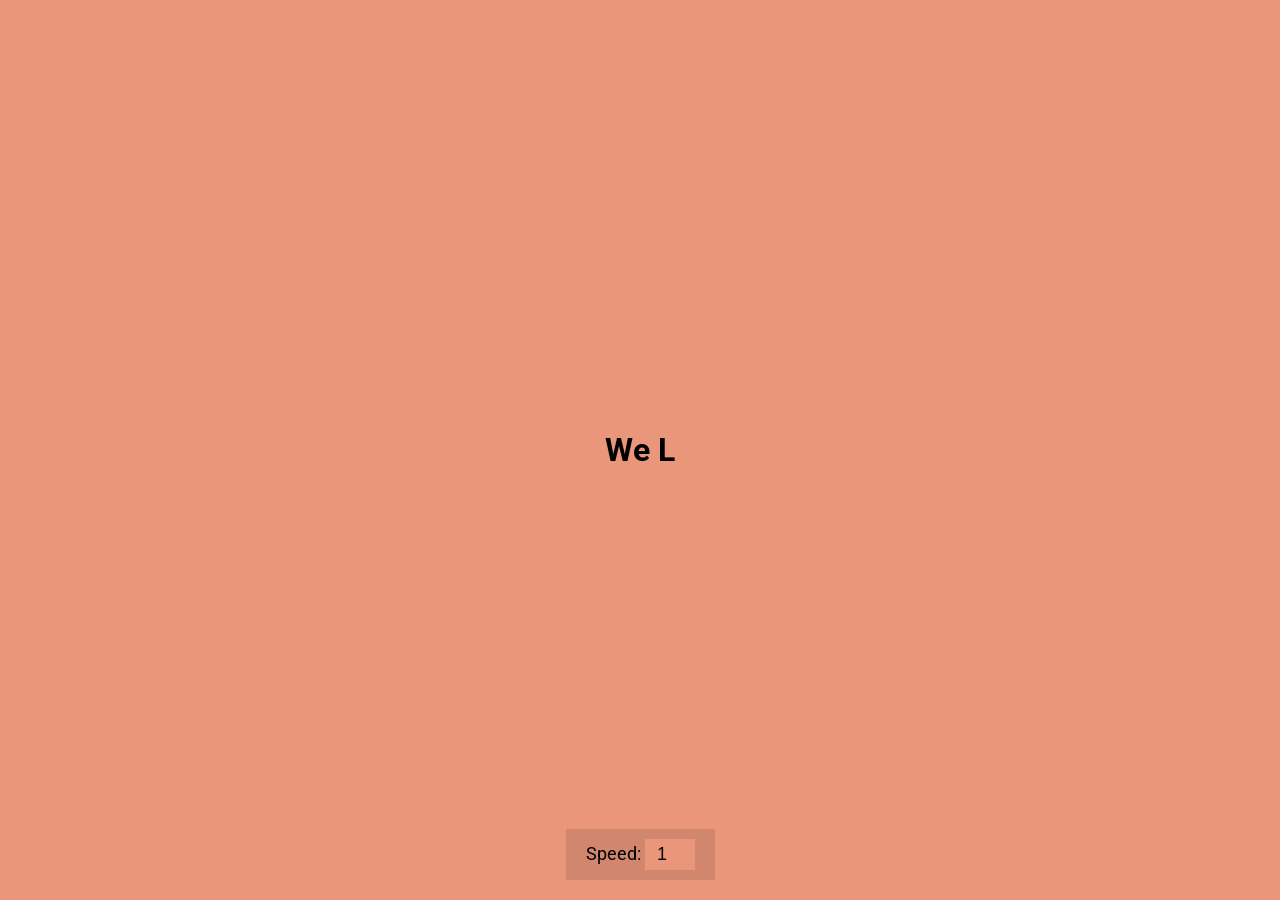
<file: Auto Text Effect/index.html>
<!DOCTYPE html>
<html lang="en">
<head>
    <meta charset="UTF-8">
    <meta name="viewport" content="width=device-width, initial-scale=1.0">
    <link rel="stylesheet" href="estilo.css">
    <title>Auto Text Effect</title>
</head>
<body>
    <h1 id="text">starting...</h1>

    <div>
        <label for="speed">Speed:</label>
        <input type="number" name="speed" id="speed" value="1" min="1" max="10" step="1">
    </div>
    
    <script src="main.js"></script>
</body>
</html>
</file>
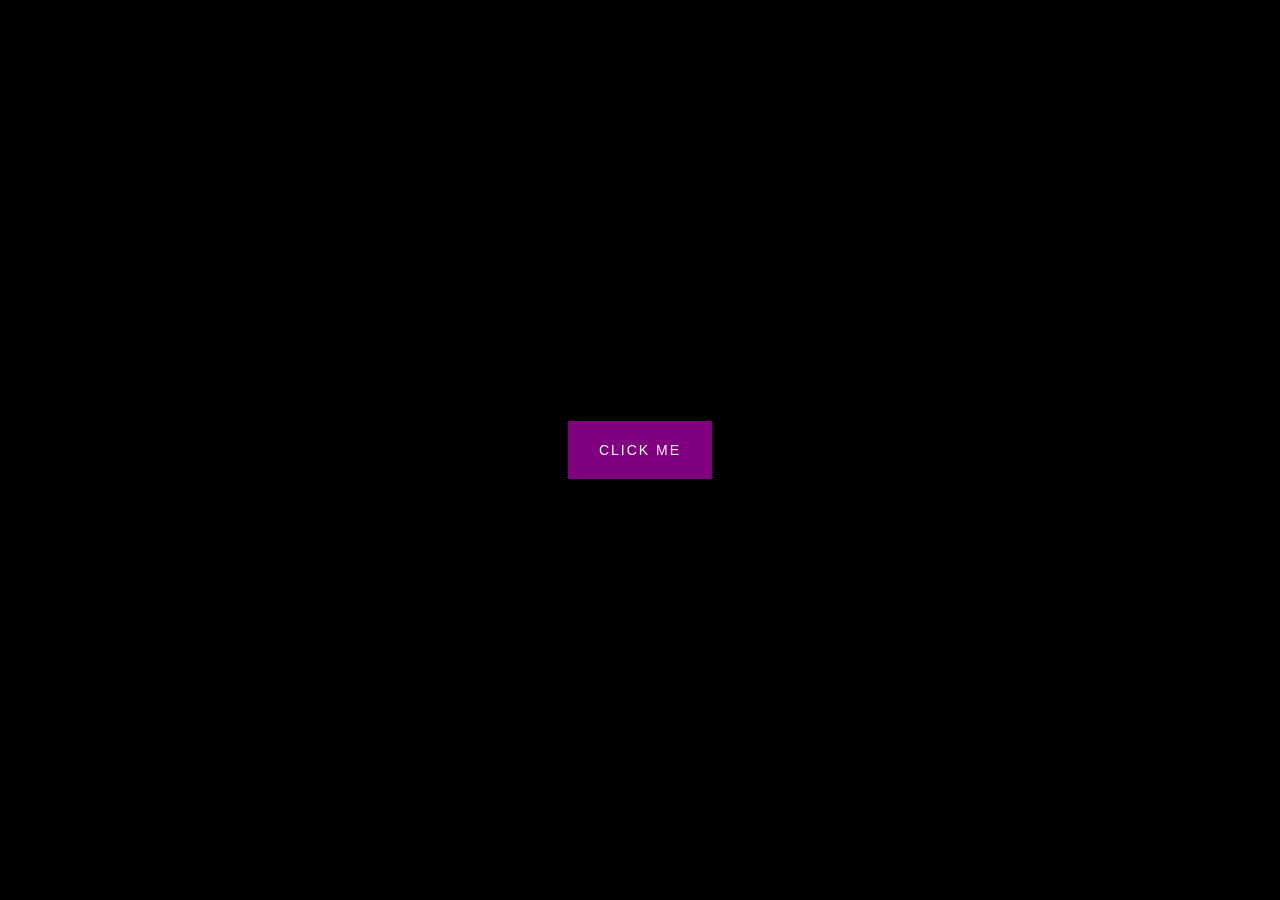
<file: button ripple effect/index.html>
<!DOCTYPE html>
<html lang="en">
<head>
    <meta charset="UTF-8">
    <meta name="viewport" content="width=device-width, initial-scale=1.0">
    <link rel="stylesheet" href="estilo.css">
    <title>button ripple effect</title>
</head>
<body>
    <button class="ripple">Click Me</button>
    <script src="main.js"></script>
</body>
</html>
</file>
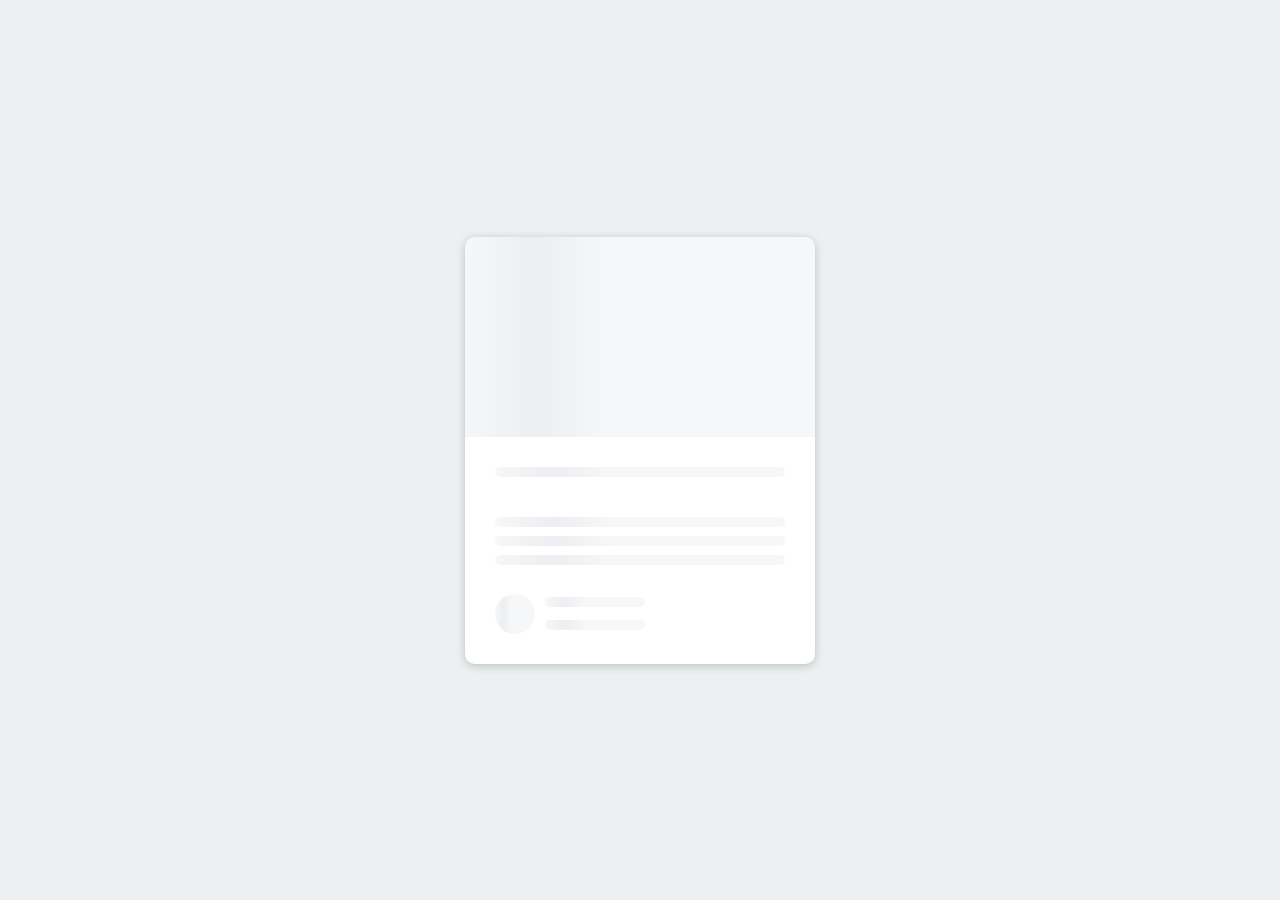
<file: content-placeholder/index.html>
<!DOCTYPE html>
<html lang="en">
<head>
    <meta charset="UTF-8">
    <meta name="viewport" content="width=device-width, initial-scale=1.0">
    <link rel="stylesheet" href="estilo.css">
    <title>content placeholder</title>
</head>
<body>

    <div class="card">
        <div class="card-header animated-bg" id="header">&nbsp;</div>
  
        <div class="card-content">
          <h3 class="card-title animated-bg animated-bg-text" id="title">
            &nbsp;
          </h3>
          <p class="card-excerpt" id="excerpt">
            &nbsp;
            <span class="animated-bg animated-bg-text">&nbsp;</span>
            <span class="animated-bg animated-bg-text">&nbsp;</span>
            <span class="animated-bg animated-bg-text">&nbsp;</span>
          </p>
          <div class="author">
            <div class="profile-img animated-bg" id="profile_img">&nbsp;</div>
            <div class="author-info">
              <strong class="animated-bg animated-bg-text" id="name"
                >&nbsp;</strong
              >
              <small class="animated-bg animated-bg-text" id="date">&nbsp;</small>
            </div>
          </div>
        </div>
      </div>

    <script src="main.js"></script>
</body>
</html>
</file>
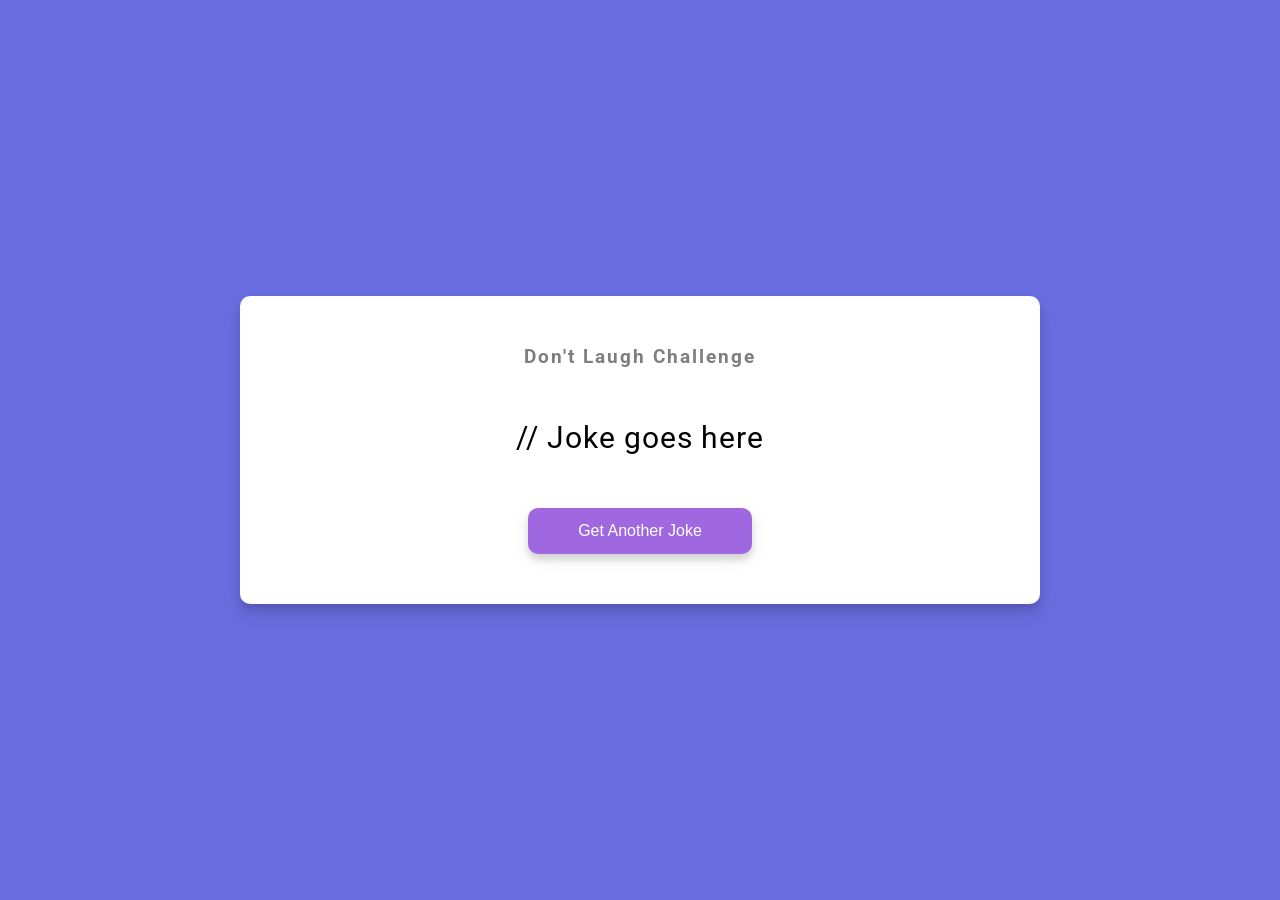
<file: Dad joles/index.html>
<!DOCTYPE html>
<html lang="en">
<head>
    <meta charset="UTF-8">
    <meta name="viewport" content="width=device-width, initial-scale=1.0">
    <link rel="stylesheet" href="estilo.css">
    <title>Dad Jokes</title>
</head>
<body>
    <div class="container">
        <h3>Don't Laugh Challenge</h3>
        <div id="joke" class="joke">// Joke goes here</div>
        <button id="jokeBtn" class="btn">Get Another Joke</button>
    </div>

    <script src="scrip.js"></script>
</body>
</html>
</file>
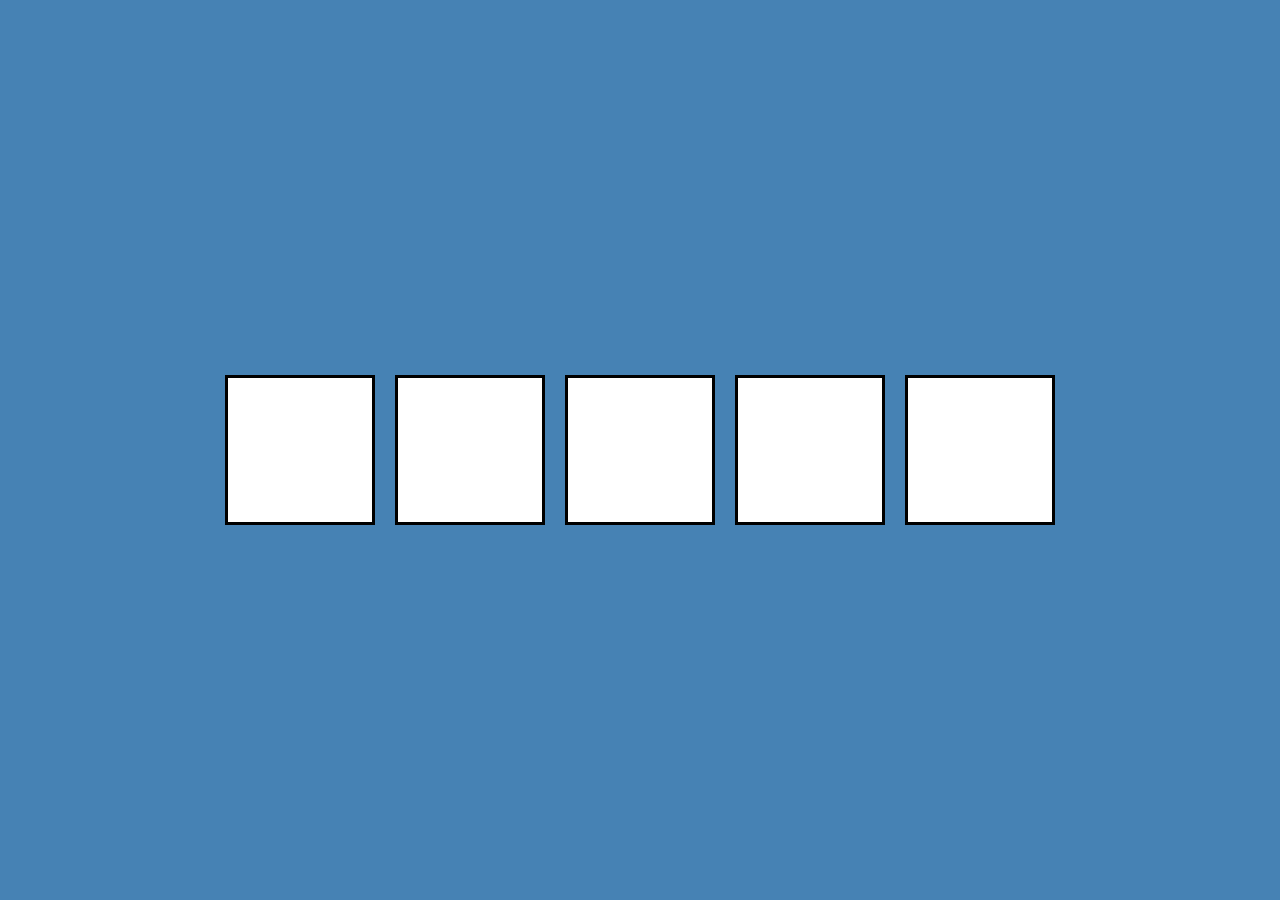
<file: draq-n-drop/index.html>
<!DOCTYPE html>
<html lang="en">
<head>
    <meta charset="UTF-8">
    <meta name="viewport" content="width=device-width, initial-scale=1.0">
    <link rel="stylesheet" href="estilo.css">
    <title>Draq N Dop</title>
</head>
<body>
    <div class="empty">
        <div class="fill" draggable="true"></div>
    </div>
    <div class="empty"></div>
    <div class="empty"></div>
    <div class="empty"></div>
    <div class="empty"></div>
    <script src="main.js"></script>
</body>
</html>
</file>
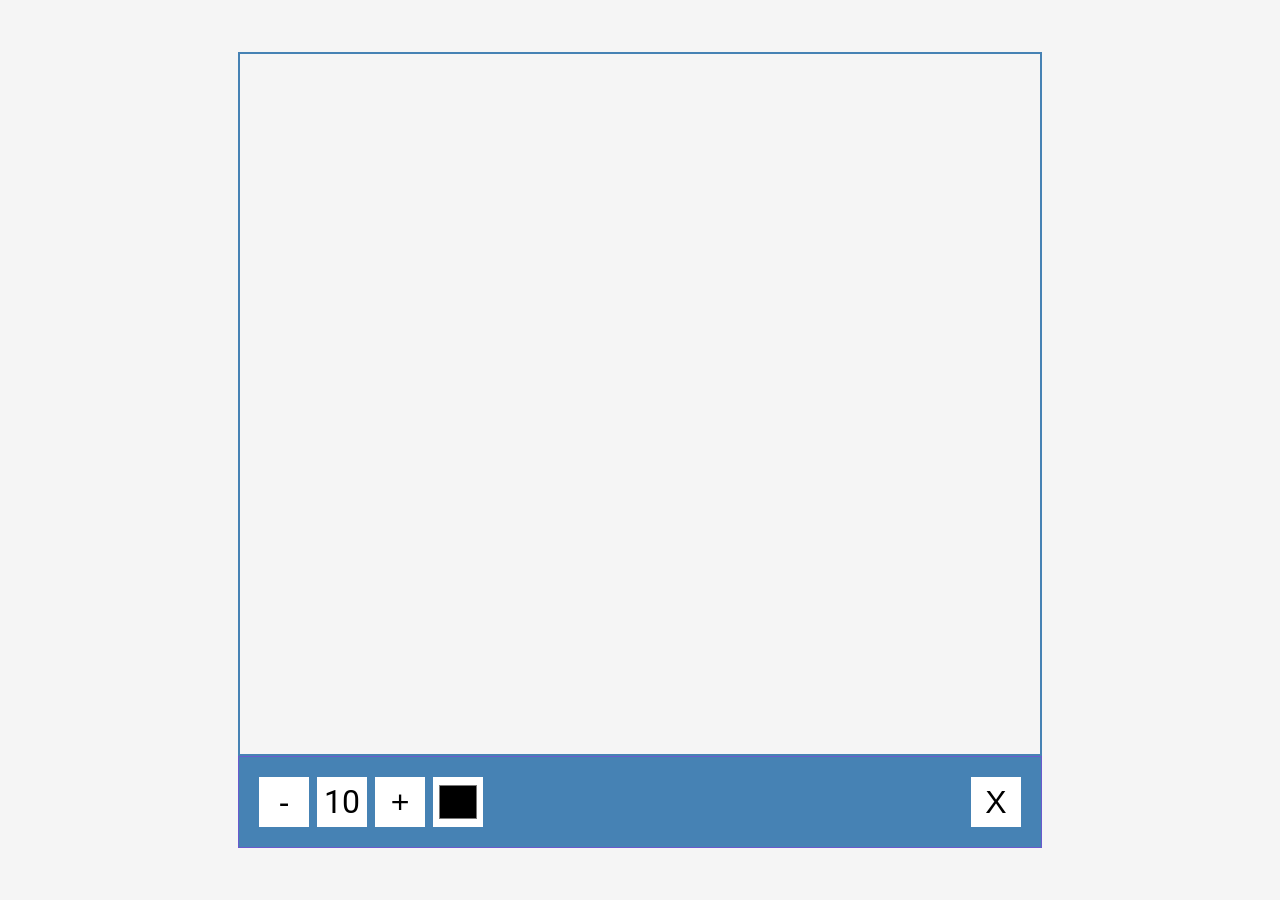
<file: drawing app/index.html>
<!DOCTYPE html>
<html lang="en">
<head>
    <meta charset="UTF-8">
    <meta name="viewport" content="width=device-width, initial-scale=1.0">
    <link rel="stylesheet" href="estilo.css">
    <title>drawing app</title>
</head>
<body>
    <canvas id="canvas" width="800px" height="700px"></canvas>
    <div class="toolbox">
        <button id="decrease">-</button>
        <span id="size">10</span>
        <button id="increase">+</button>
        <input type="color" id="color">
        <button id="clear">X</button>
    </div>
    <script src="main.js"></script>
</body>
</html>
</file>
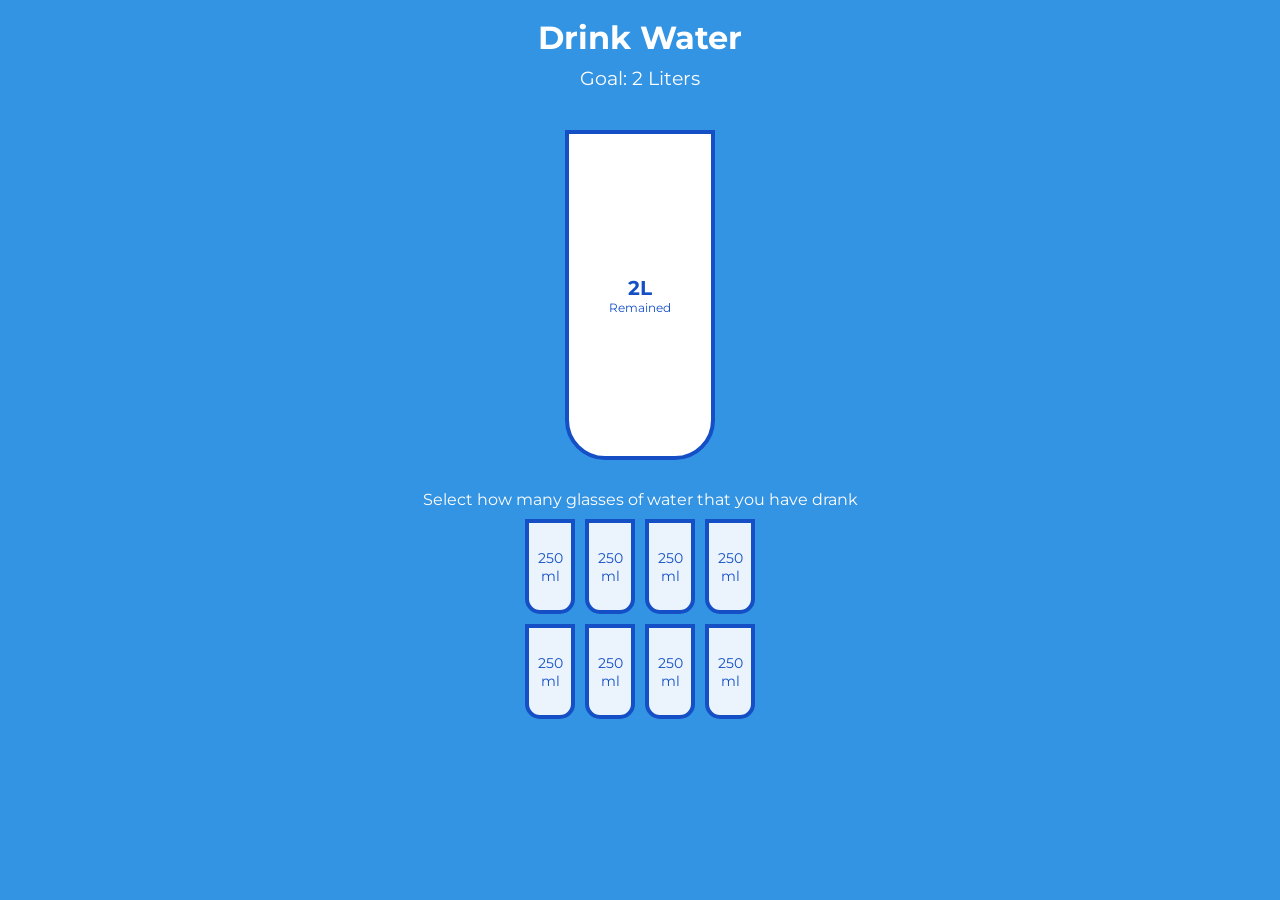
<file: drink water/index.html>
<!DOCTYPE html>
<html lang="en">
<head>
    <meta charset="UTF-8">
    <meta name="viewport" content="width=device-width, initial-scale=1.0">
    <link rel="stylesheet" href="estilo.css">
    <title>Dark Water</title>
</head>
<body>
    <h1>Drink Water</h1>
    <h3>Goal: 2 Liters</h3>

    <div class="cup">
      <div class="remained" id="remained">
        <span id="liters"></span>
        <small>Remained</small>
      </div>

      <div class="percentage" id="percentage"></div>
    </div>

    <p class="text">Select how many glasses of water that you have drank</p>

    <div class="cups">
      <div class="cup cup-small">250 ml</div>
      <div class="cup cup-small">250 ml</div>
      <div class="cup cup-small">250 ml</div>
      <div class="cup cup-small">250 ml</div>
      <div class="cup cup-small">250 ml</div>
      <div class="cup cup-small">250 ml</div>
      <div class="cup cup-small">250 ml</div>
      <div class="cup cup-small">250 ml</div>
    </div>

    <script src="main.js"></script>
</body>
</html>
</file>
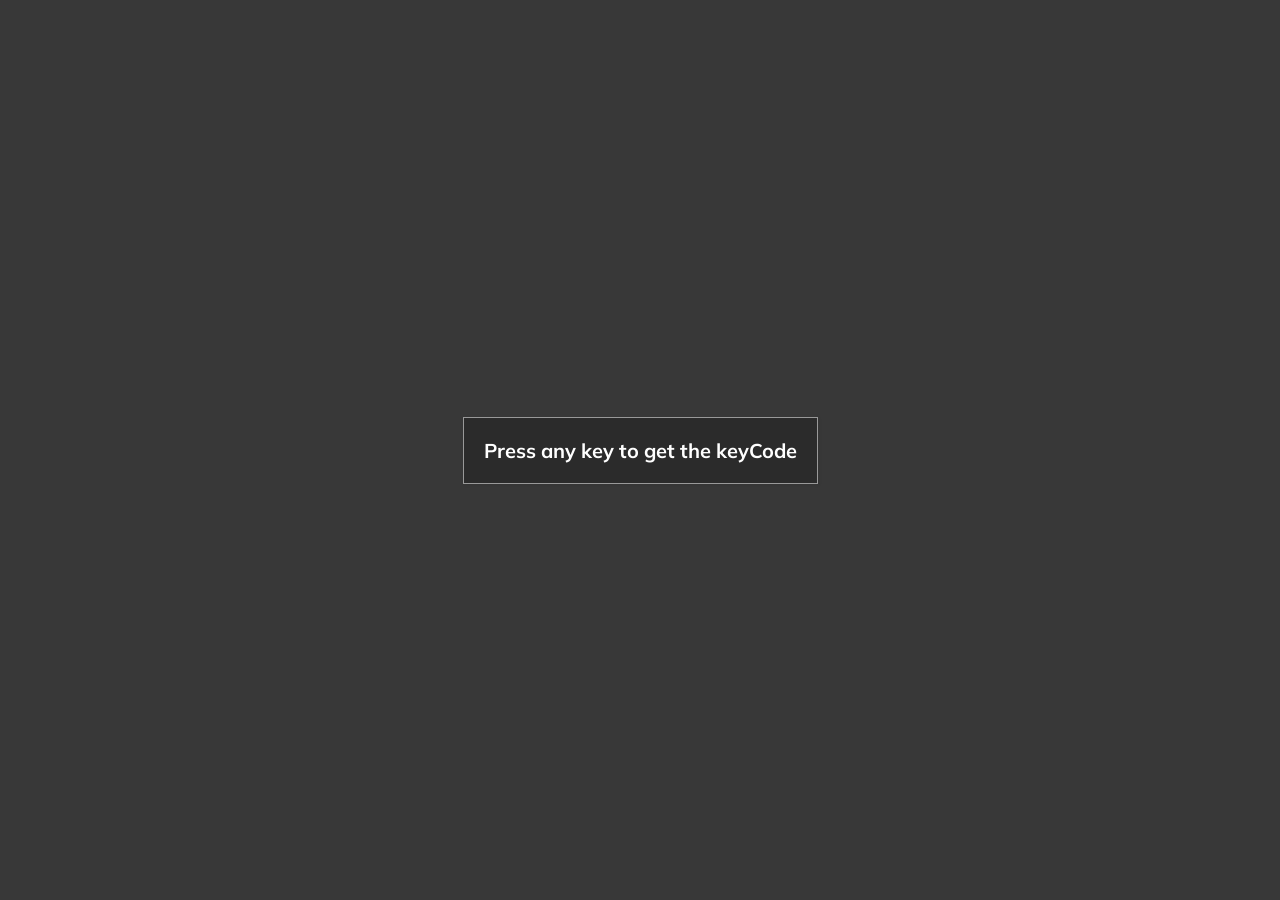
<file: Event Keycode/index.html>
<!DOCTYPE html>
<html lang="en">
<head>
    <meta charset="UTF-8">
    <meta name="viewport" content="width=device-width, initial-scale=1.0">
    <link rel="stylesheet" href="estilo.css">
    <title>Event Keycode</title>
</head>
<body>
    <div id="insert">
    <div class="key">
        Press any key to get the keyCode
    </div>
    </div>
    <script src="main.js"></script>
</body>
</html>
</file>
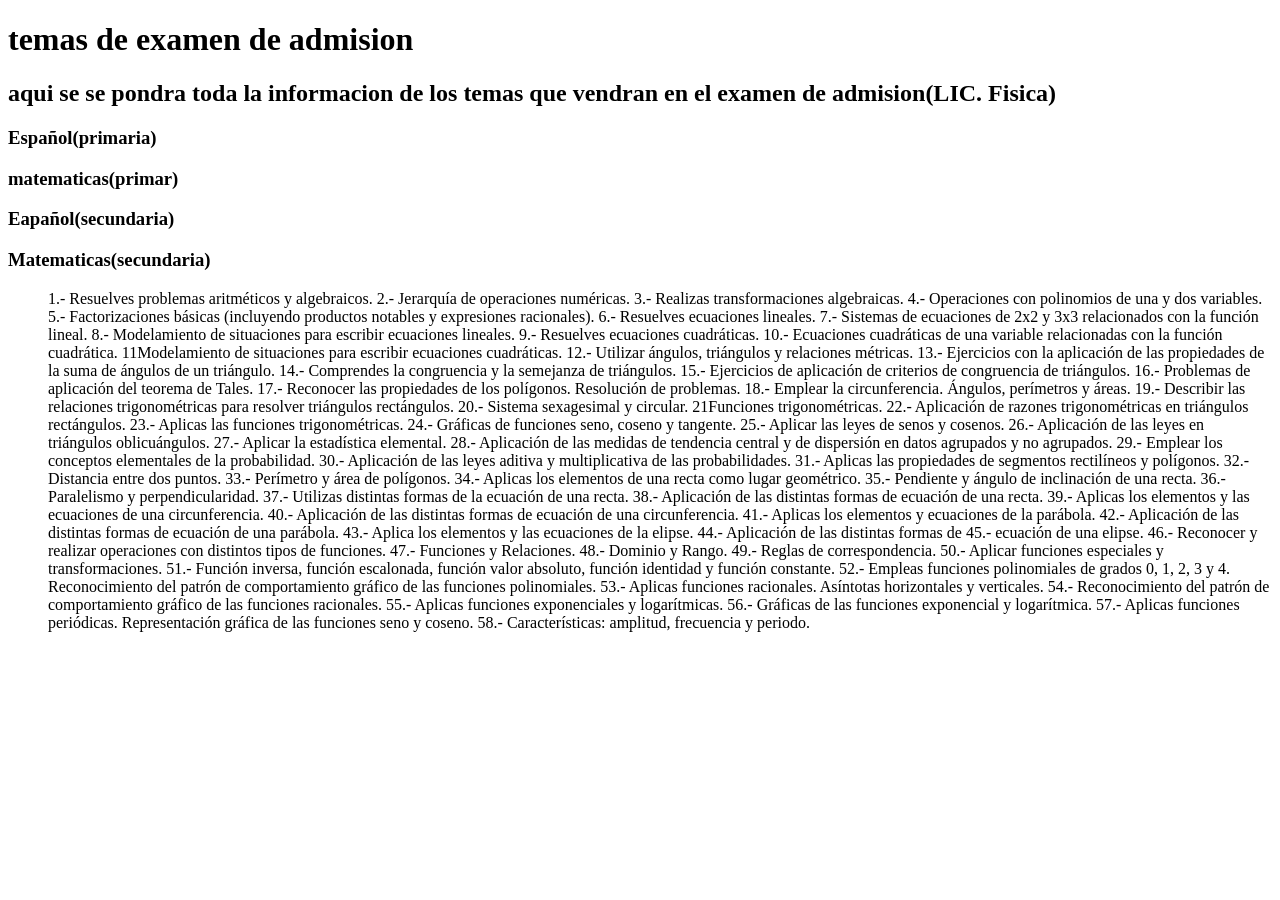
<file: examen/index.html>
<!DOCTYPE html>
<html lang="es">
<head>
    <meta charset="UTF-8">
    <meta name="viewport" content="width=device-width, initial-scale=1.0">
    <title>examen de admision</title>
</head>
<body><div class="container">
    <div class="title">
        <h1>temas de examen de admision</h1>
    </div>
    <div class="info">
        <h2>aqui se se pondra toda la informacion de los temas que vendran en el examen de admision(LIC. Fisica)</h2>
        <div class="primaria">
            <div class="español">
                <h3>Español(primaria)</h3>
            <div class="matematicas">
                <h3>matematicas(primar)</h3>
            </div>
        </div>
        <div class="secundaria">
            <div class="español">
                <h3>Eapañol(secundaria)</h3>            
                </div>
            <div class="matematicas">
                <h3>Matematicas(secundaria)</h3>            
                </div>
            <div class="ciencias-naturales">
                
            </div>
            <div class="ciencias-socales">
                
            </div>
            
        </div>
        
        <div class="especialidad">
            <div class="matematicas-calculo">
                <ul>
                    1.- Resuelves problemas aritméticos y algebraicos.                                                                                       
                    2.- Jerarquía de operaciones numéricas.
                    3.- Realizas transformaciones algebraicas. 
                    4.- Operaciones con polinomios de una y dos                      variables.
                    5.- Factorizaciones básicas (incluyendo productos notables y expresiones racionales).
                    6.- Resuelves ecuaciones lineales.                                                                                                                         
                    7.- Sistemas de ecuaciones de 2x2 y 3x3 relacionados con la función lineal.                                           
                    8.- Modelamiento de situaciones para escribir ecuaciones lineales.
                    9.- Resuelves ecuaciones cuadráticas.                                             
                    10.- Ecuaciones cuadráticas de una variable relacionadas con la función cuadrática.                                                                                                                                                                               11Modelamiento de situaciones para escribir ecuaciones cuadráticas.
                    12.- Utilizar ángulos, triángulos y relaciones métricas.    
                    13.- Ejercicios con la aplicación de las propiedades de la suma de ángulos de un triángulo.
                    14.- Comprendes la congruencia y la semejanza de triángulos.                         
                    15.- Ejercicios de aplicación de criterios de congruencia de triángulos.  
                    16.- Problemas de aplicación del teorema de Tales.
                    17.- Reconocer las propiedades de los polígonos. Resolución de problemas.
                    18.- Emplear la circunferencia. Ángulos, perímetros y áreas.
                    19.- Describir las relaciones trigonométricas para resolver triángulos rectángulos.                   
                    20.- Sistema sexagesimal y circular.                                                                                                                                                       21Funciones trigonométricas.                                                                                     
                    22.- Aplicación de razones trigonométricas en triángulos rectángulos.
                    23.- Aplicas las funciones trigonométricas.                                                                                         
                    24.- Gráficas de funciones seno, coseno y tangente.
                    25.- Aplicar las leyes de senos y cosenos.                                                                             
                    26.- Aplicación de las leyes en triángulos oblicuángulos.
                    27.- Aplicar la estadística elemental.                                                 
                    28.- Aplicación de las medidas de tendencia central y de dispersión en datos agrupados y no agrupados.
                    29.- Emplear los conceptos elementales de la probabilidad.                                       
                    30.- Aplicación de las leyes aditiva y multiplicativa de las probabilidades.
                    31.- Aplicas las propiedades de segmentos rectilíneos y polígonos.                          
                    32.- Distancia entre dos puntos.
                    33.- Perímetro y área de polígonos.
                    34.- Aplicas los elementos de una recta como lugar geométrico.                                                             
                    35.- Pendiente y ángulo de inclinación de una recta.                                                                                  
                    36.- Paralelismo y perpendicularidad.                                                                                      
                    37.- Utilizas distintas formas de la ecuación de una recta.                                                                          
                    38.- Aplicación de las distintas formas de ecuación de una recta.
                    39.- Aplicas los elementos y las ecuaciones de una circunferencia.                                            
                    40.- Aplicación de las distintas formas de ecuación de una circunferencia.
                    41.- Aplicas los elementos y ecuaciones de la parábola.                                                                              
                    42.- Aplicación de las distintas formas de ecuación de una parábola.
                    43.- Aplica los elementos y las ecuaciones de la elipse. 
                    44.- Aplicación de las distintas formas de
                    45.- ecuación de una elipse.
                    46.- Reconocer y realizar operaciones con distintos tipos de funciones. 
                    47.- Funciones y Relaciones.
                    48.- Dominio y Rango. 
                    49.- Reglas de correspondencia.
                    50.- Aplicar funciones especiales y transformaciones. 
                    51.- Función inversa, función escalonada, función valor absoluto, función identidad y función constante.
                    52.- Empleas funciones polinomiales de grados 0, 1, 2, 3 y 4. Reconocimiento del patrón de comportamiento gráfico de las funciones polinomiales.
                    53.- Aplicas funciones racionales. Asíntotas horizontales y verticales. 
                    54.- Reconocimiento del patrón de comportamiento gráfico de las funciones racionales.
                    55.- Aplicas funciones exponenciales y logarítmicas. 
                    56.- Gráficas de las funciones exponencial y logarítmica.
                    57.- Aplicas funciones periódicas. Representación gráfica de las funciones seno y coseno.
                    58.- Características: amplitud, frecuencia y periodo.

                </ul>
            </div>
            <div class="fisica">
                
            </div>
            <div class="quimica">
                
            </div>
        </div>
    </div>
</div>
</div>
</body>
</html>
</file>
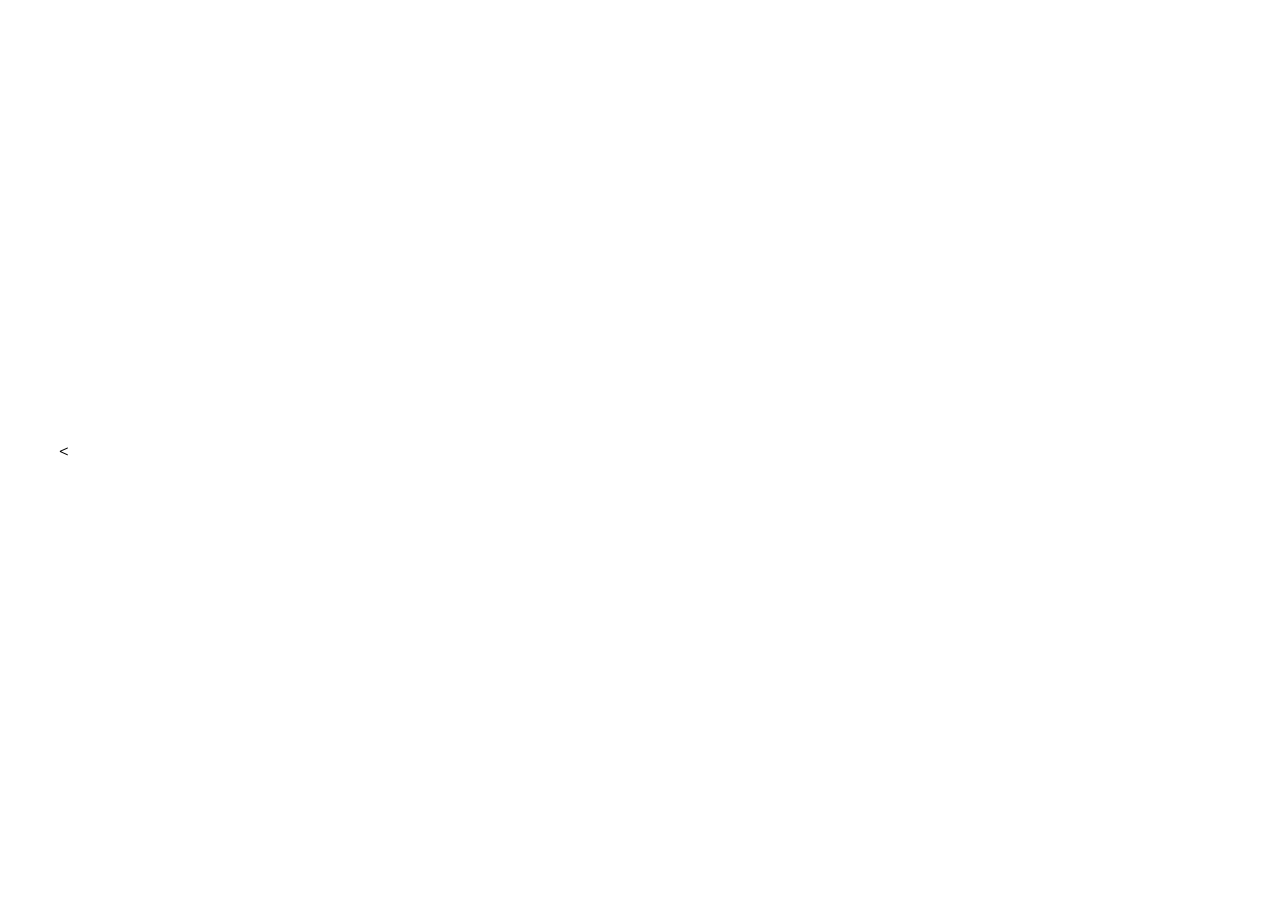
<file: expanding-cards/index.html>
<!DOCTYPE html>
<html lang="en">
<head>
    <meta charset="UTF-8">
    <meta name="viewport" content="width=device-width, initial-scale=1.0">
    <link rel="stylesheet" href="estilo.css">
    <title>Expanding Cards</title>
</head>
<body>
    <<div class="container">
        <div class="panel" style="background-image: url('https://images.unsplash.com/photo-1558979158-65a1eaa08691?ixlib=rb-1.2.1&amp;ixid=eyJhcHBfaWQiOjEyMDd9&amp;auto=format&amp;fit=crop&amp;w=1350&amp;q=80')">
            <h3>Explore The World</h3>
        </div>
        <div class="panel active" style="background-image: url('https://images.unsplash.com/photo-1572276596237-5db2c3e16c5d?ixlib=rb-1.2.1&amp;ixid=eyJhcHBfaWQiOjEyMDd9&amp;auto=format&amp;fit=crop&amp;w=1350&amp;q=80')">
            <h3>Wild Forest</h3>
        </div>
        <div class="panel" style="background-image: url('https://images.unsplash.com/photo-1507525428034-b723cf961d3e?ixlib=rb-1.2.1&amp;ixid=eyJhcHBfaWQiOjEyMDd9&amp;auto=format&amp;fit=crop&amp;w=1353&amp;q=80')">
            <h3>Sunny Beach</h3>
        </div>
        <div class="panel" style="background-image: url('https://images.unsplash.com/photo-1551009175-8a68da93d5f9?ixlib=rb-1.2.1&amp;ixid=eyJhcHBfaWQiOjEyMDd9&amp;auto=format&amp;fit=crop&amp;w=1351&amp;q=80')">
            <h3>City on Winter</h3>
        </div>
        <div class="panel" style="background-image: url('https://images.unsplash.com/photo-1549880338-65ddcdfd017b?ixlib=rb-1.2.1&amp;ixid=eyJhcHBfaWQiOjEyMDd9&amp;auto=format&amp;fit=crop&amp;w=1350&amp;q=80')">
            <h3>Mountains - Clouds</h3>
        </div>
    </div>
    <script src="script.js"></script>
</body>
</html>
</file>
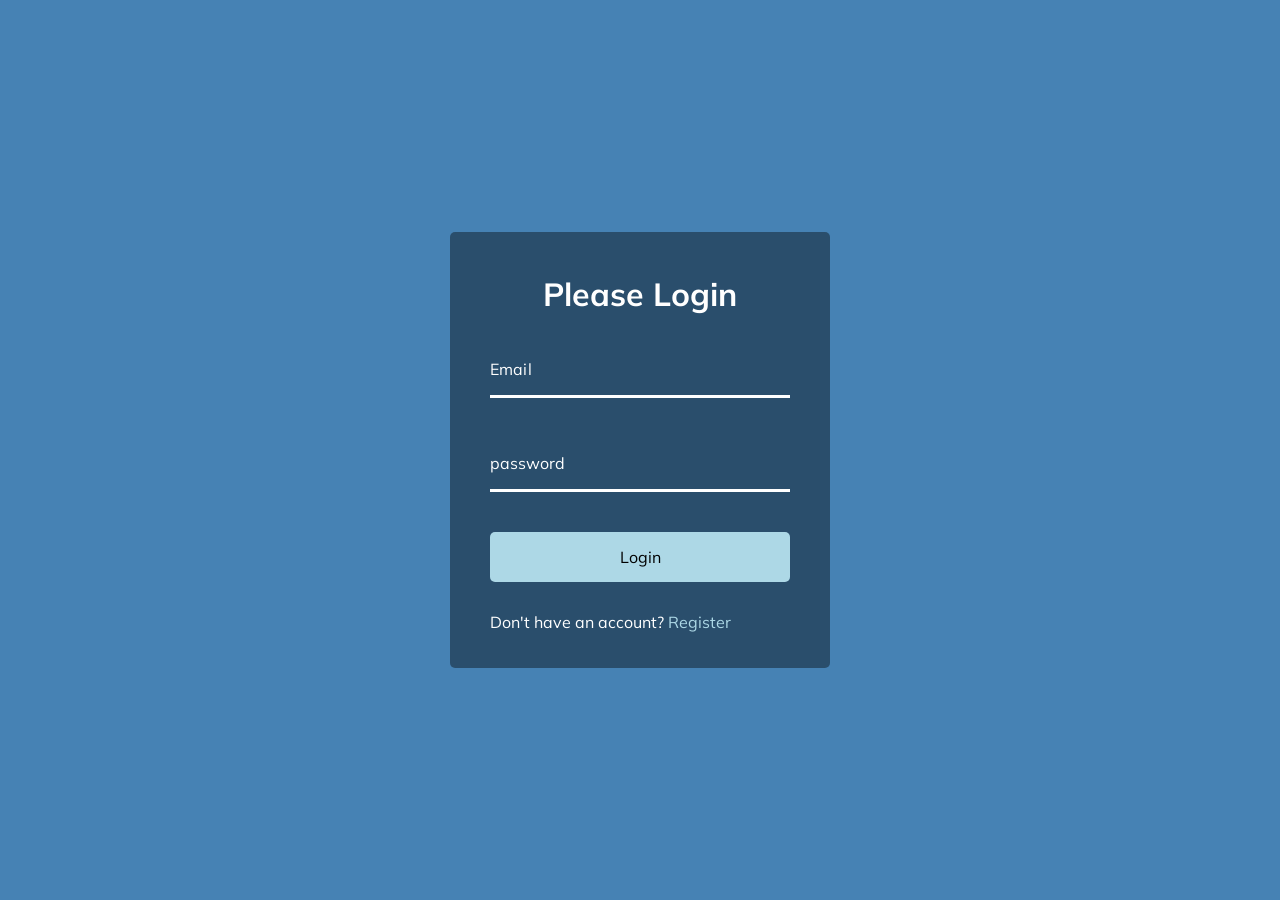
<file: form input ware/index.html>
<!DOCTYPE html>
<html lang="en">
<head>
    <meta charset="UTF-8">
    <meta name="viewport" content="width=device-width, initial-scale=1.0">
    <link rel="stylesheet" href="estilo.css">
    <title>form input ware</title>
</head>
<body>
    <div class="container">
      <h1>Please Login</h1>
      <form>
        <div class="form-control">
          <input type="text" required>
          <label>Email</label>
          <!-- <label>
              <span style="transition-delay: 0ms">E</span>
                <span style="transition-delay: 50ms">m</span>
                <span style="transition-delay: 100ms">a</span>
                <span style="transition-delay: 150ms">i</span>
                <span style="transition-delay: 200ms">l</span>
          </label> -->
        </div>

        <div class="form-control">
          <input type="password" required>
          <label>password</label>
          <!-- <label>
            <span style="transition-delay:0ms">P</span>
            <span style="transition-delay:50ms">a</span>
            <span style="transition-delay:100ms">s</span>
            <span style="transition-delay:150ms">s</span>
            <span style="transition-delay:200ms">w</span>
            <span style="transition-delay:250ms">o</span>
            <span style="transition-delay:300ms">r</span>
            <span style="transition-delay:350ms">d</span>
          </label> -->
        </div>
        <button class="btn">Login</button>
        <p class="text">Don't have an account? <a href="#">Register</a></p>
      </form>
    </div>
      
    <script src="script.js"></script>
</body>
</html>
</file>
<file: Auto Text Effect/estilo.css>
@import url('https://fonts.googleapis.com/css2?family=Roboto:wght@400;700&display=swap');

* {
  box-sizing: border-box;
}

body {
  background-color: darksalmon;
  font-family: 'Roboto', sans-serif;
  display: flex;
  flex-direction: column;
  justify-content: center;
  align-items: center;
  height: 100vh;
  overflow: hidden;
  margin: 0;
}


div {
  position: absolute;
  bottom: 20px;
  background: rgba(0, 0, 0, 0.1);
  padding: 10px 20px;
  font-size: 18px;
}

input{
  width: 50px;
  padding: 5px;
  font-size: 18px;
  border: none;
  background-color: darksalmon;
  text-align: center;
}

input:focus{
  outline: none;
}
</file>
<file: button ripple effect/estilo.css>
@import url('https://fonts.googleapis.com/css2?family=Roboto:wght@400;700&display=swap');

* {
  box-sizing: border-box;
}

body{
    font-family: 'Roboto', sans-serif;
    background-color: #000;
    display: flex;
    flex-direction: column;
    justify-content: center;
    align-items: center;
    height: 100vh;
    overflow: hidden;
    margin: 0;
}

button{
    background-color: purple;
    color: #fff;
    border: 1px solid purple;
    font-size: 14px;
    text-transform: uppercase;
    letter-spacing: 2px;
    padding: 20px 30px;
    overflow: hidden;
    margin: 10px 0;
    position: relative;
}

button:focus{
    outline: 0;
}

button.circle{
    position: absolute;
    background-color: #fff;
    width: 100px;
    height: 100px;
    border-radius: 50%;
    transform: translate(-50%, -50%) scale(0);
    transition: scale 0.5s ease-out;
}


@keyframes scale {
    to {
      transform: translate(-50%, -50%) scale(3);
      opacity: 0;
    }
}
</file>
<file: content-placeholder/estilo.css>
@import url('https://fonts.googleapis.com/css2?family=Roboto:wght@400;700&display=swap');

* {
  box-sizing: border-box;
}

body {
  background-color: #ecf0f1;
  font-family: 'Roboto', sans-serif;
  display: flex;
  align-items: center;
  justify-content: center;
  height: 100vh;
  overflow: hidden;
  margin: 0;
}

img {
  max-width: 100%;
}

.card {
  box-shadow: 0 2px 10px rgba(0, 0, 0, 0.2);
  border-radius: 10px;
  overflow: hidden;
  width: 350px;
}

.card-header {
  height: 200px;
}

.card-header img {
  object-fit: cover;
  height: 100%;
  width: 100%;
}

.card-content {
  background-color: #fff;
  padding: 30px;
}

.card-title {
  height: 20px;
  margin: 0;
}

.card-excerpt {
  color: #777;
  margin: 10px 0 20px;
}

.author {
  display: flex;
}

.profile-img {
  border-radius: 50%;
  overflow: hidden;
  height: 40px;
  width: 40px;
}

.author-info {
  display: flex;
  flex-direction: column;
  justify-content: space-around;
  margin-left: 10px;
  width: 100px;
}

.author-info small {
  color: #aaa;
  margin-top: 5px;
}

.animated-bg {
  background-image: linear-gradient(
    to right,
    #f6f7f8 0%,
    #edeef1 10%,
    #f6f7f8 20%,
    #f6f7f8 100%
  );
  background-size: 200% 100%;
  animation: bgPos 1s linear infinite;
}

.animated-bg-text {
  border-radius: 50px;
  display: inline-block;
  margin: 0;
  height: 10px;
  width: 100%;
}

@keyframes bgPos {
  0% {
    background-position: 50% 0;
  }

  100% {
    background-position: -150% 0;
  }
}
</file>
<file: Dad joles/estilo.css>
@import url('https://fonts.googleapis.com/css2?family=Roboto:wght@400;700&display=swap');

*{
    box-sizing: border-box;
}

body{
    background-color: #686de0;
    font-family: 'Roboto', sans-serif;
    display: flex;
    justify-content: center;
    align-items: center;
    height: 100vh;
    overflow: hidden;
    margin: 0;
    padding: 20px;
}

.container{
    background-color: #fff;
    border-radius: 10px;
    box-shadow: 0 10px 20px rgba(0, 0, 0, 0.1), 0 6px 6px rgba(0, 0, 0, 0.1);
    padding: 50px 20px;
    text-align: center;
    width: 800px;
}

h3{
    margin: 0;
    opacity: 0.5;
    letter-spacing: 2px;
}

.joke{
    font-size: 30px;
    letter-spacing: 1px;
    line-height: 40px;
    margin: 50px auto;
}

.btn{
    background-color:  #9f68e0;
    color: #fff;
    border: 0;
    border-radius: 10px;
    box-shadow: 0 5px 15px rgba(0, 0, 0, 0.1), 0 6px 6px rgba(0, 0, 0, 0.1);
    padding: 14px 50px;
    font-size: 16px;
    cursor: pointer;
}

.btn:active{
    transform: scale(0.98);
}

.btn:focus{
    outline: 0;
}
</file>
<file: draq-n-drop/estilo.css>
* {
    box-sizing: border-box;
  }
  
  body {
    background-color: steelblue;
    display: flex;
    align-items: center;
    justify-content: center;
    height: 100vh;
    overflow: hidden;
    margin: 0;
  }
  
  .empty {
    height: 150px;
    width: 150px;
    margin: 10px;
    border: solid 3px black;
    background: white;
  }
  
  .fill {
    background-image: url('https://source.unsplash.com/random/150x150');
    height: 145px;
    width: 145px;
    cursor: pointer;
  }
  
  .hold {
    border: solid 5px #ccc;
  }
  
  .hovered {
    background-color: #333;
    border-color: white;
    border-style: dashed;
  }
  
  @media (max-width: 800px) {
    body {
      flex-direction: column;
    }
  }
</file>
<file: drawing app/estilo.css>
@import url('https://fonts.googleapis.com/css2?family=Roboto:wght@400;700&display=swap');

* {
  box-sizing: border-box;
}

body{
    background-color: #f5f5f5;
    font-family: 'Roboto', sans-serif;
    display: flex;
    flex-direction: column;
    align-items: center;
    justify-content: center;
    height: 100vh;
    margin: 0;
}

canvas {
    border: 2px solid steelblue;
  }
  
  .toolbox {
    background-color: steelblue;
    border: 1px solid slateblue;
    display: flex;
    width: 804px;
    padding: 1rem;
  }
  
  .toolbox > * {
    background-color: #fff;
    border: none;
    display: inline-flex;
    align-items: center;
    justify-content: center;
    font-size: 2rem;
    height: 50px;
    width: 50px;
    margin: 0.25rem;
    padding: 0.25rem;
    cursor: pointer;
  }
  
  .toolbox > *:last-child {
    margin-left: auto;
  }
</file>
<file: drink water/estilo.css>
@import url('https://fonts.googleapis.com/css?family=Montserrat:400,600&display=swap');

:root {
  --border-color: #144fc6;
  --fill-color: #6ab3f8;
}

* {
  box-sizing: border-box;
}

body {
  background-color: #3494e4;
  color: #fff;
  font-family: 'Montserrat', sans-serif;
  display: flex;
  flex-direction: column;
  align-items: center;
  margin-bottom: 40px;
}

h1 {
  margin: 10px 0 0;
}

h3 {
  font-weight: 400;
  margin: 10px 0;
}

.cup {
  background-color: #fff;
  border: 4px solid var(--border-color);
  color: var(--border-color);
  border-radius: 0 0 40px 40px;
  height: 330px;
  width: 150px;
  margin: 30px 0;
  display: flex;
  flex-direction: column;
  overflow: hidden;
}

.cup.cup-small {
  height: 95px;
  width: 50px;
  border-radius: 0 0 15px 15px;
  background-color: rgba(255, 255, 255, 0.9);
  cursor: pointer;
  font-size: 14px;
  align-items: center;
  justify-content: center;
  text-align: center;
  margin: 5px;
  transition: 0.3s ease;
}

.cup.cup-small.full {
  background-color: var(--fill-color);
  color: #fff;
}

.cups {
  display: flex;
  flex-wrap: wrap;
  align-items: center;
  justify-content: center;
  width: 280px;
}

.remained {
  display: flex;
  flex-direction: column;
  align-items: center;
  justify-content: center;
  text-align: center;
  flex: 1;
  transition: 0.3s ease;
}

.remained span {
  font-size: 20px;
  font-weight: bold;
}

.remained small {
  font-size: 12px;
}

.percentage {
  background-color: var(--fill-color);
  display: flex;
  align-items: center;
  justify-content: center;
  font-weight: bold;
  font-size: 30px;
  height: 0;
  transition: 0.3s ease;
}

.text {
  text-align: center;
  margin: 0 0 5px;
}
</file>
<file: Event Keycode/estilo.css>
@import url('https://fonts.googleapis.com/css?family=Muli&display=swap');

* {
  box-sizing: border-box;
 
}

body{
    font-family:'Muli', sans-serif;
    background-color:  #383838;
    display: flex; 
    align-items: center;
    justify-content: center;
    height: 100vh;
    overflow: hidden;
    margin: 0;
}

.key{
    border: 1px solid #999999;
    background-color: #2B2B2B;
    box-shadow: 1px 1px 3px rgba(0, 0, 0, 0.1);
    display: inline-flex;
    align-items: center;
    font-size: 20px;
    font-weight: bold;
    padding: 20px;
    flex-direction: column;
    margin: 10px;
    min-width: 150px;
    color: white;
    position: relative;
}

.key small {
    position: absolute;
    top: -24px;
    left: 0;
    text-align: center;
    width: 100%;
    color: #c4c4c4;
    font-size: 14px;
}
</file>
<file: expanding-cards/estilo.css>
@import url('https://fonts.googleapis.com/css?family=Muli&display=swap');

* {
    box-sizing: border-box;
}

body {
    font-family: 'Muli', sans-serif;
    display: flex;
    align-items: center;
    justify-content: center;
    height: 100vh;
    overflow: hidden;
    margin: 0;
}

.container {
    display: flex;
    width: 90vw;
}

.panel {
    background-size: cover;
    background-position: center;
    background-repeat: no-repeat;
    height: 80vh;
    border-radius: 50px;
    color: #fff;
    cursor: pointer;
    flex: 0.5;
    margin: 10px;
    position: relative;
    transition: flex 0.7s ease-in;
}

.panel h3 {
    font-size: 24px;
    position: absolute;
    bottom: 20px;
    left: 20px;
    margin: 0;
    opacity: 0;
}

.panel.active {
    flex: 5;
}

.panel.active h3 {
    opacity: 1;
    transition: opacity 0.3s ease-in 0.4s;
}

@media (max-width: 480px) {
    .container {
        width: 100vw;
    }

    .panel:nth-of-type(4),
    .panel:nth-of-type(5) {
        display: none;
    }
}
</file>
<file: form input ware/estilo.css>
@import url('https://fonts.googleapis.com/css?family=Muli&display=swap');

*{
  box-sizing: border-box;
}

body{
  font-family: 'Muli', sans-serif;
  background-color: steelblue;
  color: #fff;
  display: flex;
  align-items: center;
  justify-content: center;
  height: 100vh;
  overflow: hidden;
  margin: 0;
}

.container{
background-color: rgba(0, 0, 0, 0.4);
padding: 20px 40px;
border-radius: 5px;
}

.container h1{
  text-align: center;
  margin-bottom: 30px;
}

.container a{
  text-decoration: none;
  color: lightblue;
}

.btn{
  cursor: pointer;
  display: inline-block;
  width: 100%;
  font-family: inherit;
  font-size: 16px;
  border: 0;
  border-radius: 5px;
  padding: 15px;
  background-color: lightblue;
}

.btn:focus{
  outline: 0;
}

.btn:active{
  transform: scale(.98);
}

.text{
  margin-top: 30px; 
}

.form-control{
  position: relative;
  margin: 30px 0 40px;
  width: 300px;
}

.form-control input{
  background-color: transparent;
  border: 0;
  border-bottom: 3px #fff solid;
  display: block;
  width: 100%;
  padding: 15px 0;
  font-size: 18px;
  color: #fff;
}

.form-control input:focus,
.form-control input:valid {
  outline: 0;
  border-bottom-color: lightblue;
}

.form-control label{
  position: absolute;
  top: 15px;
  left: 0;
  pointer-events: none;
}

.form-control label span{
  display: inline-block;
  display: 18px;
  min-width: 5px;
  transition: 0.3s cubic-bezier(0.68, -0.55, 0.265, 1.55);
}

.form-control input:focus + label span,
.form-control input:valid + label span{
  color: lightblue;
  transform: translatey(-30px);
}
</file>
